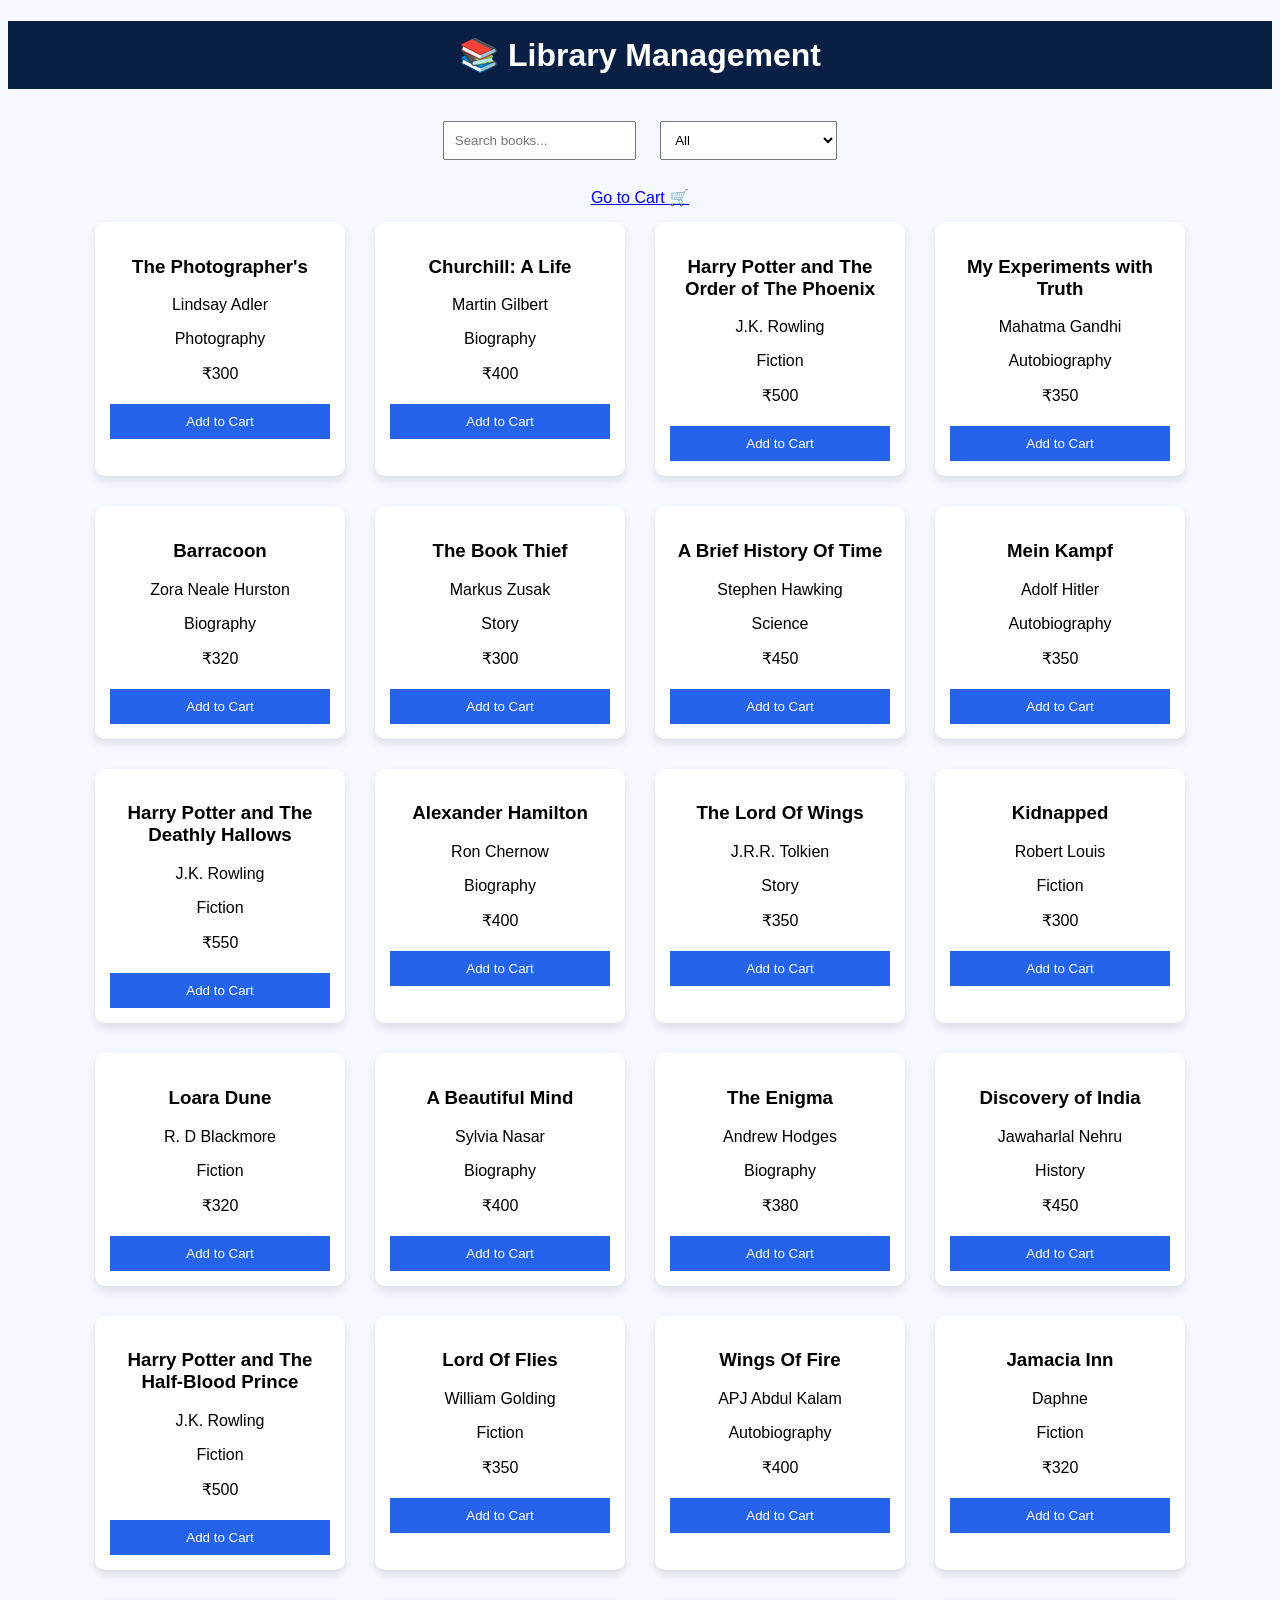
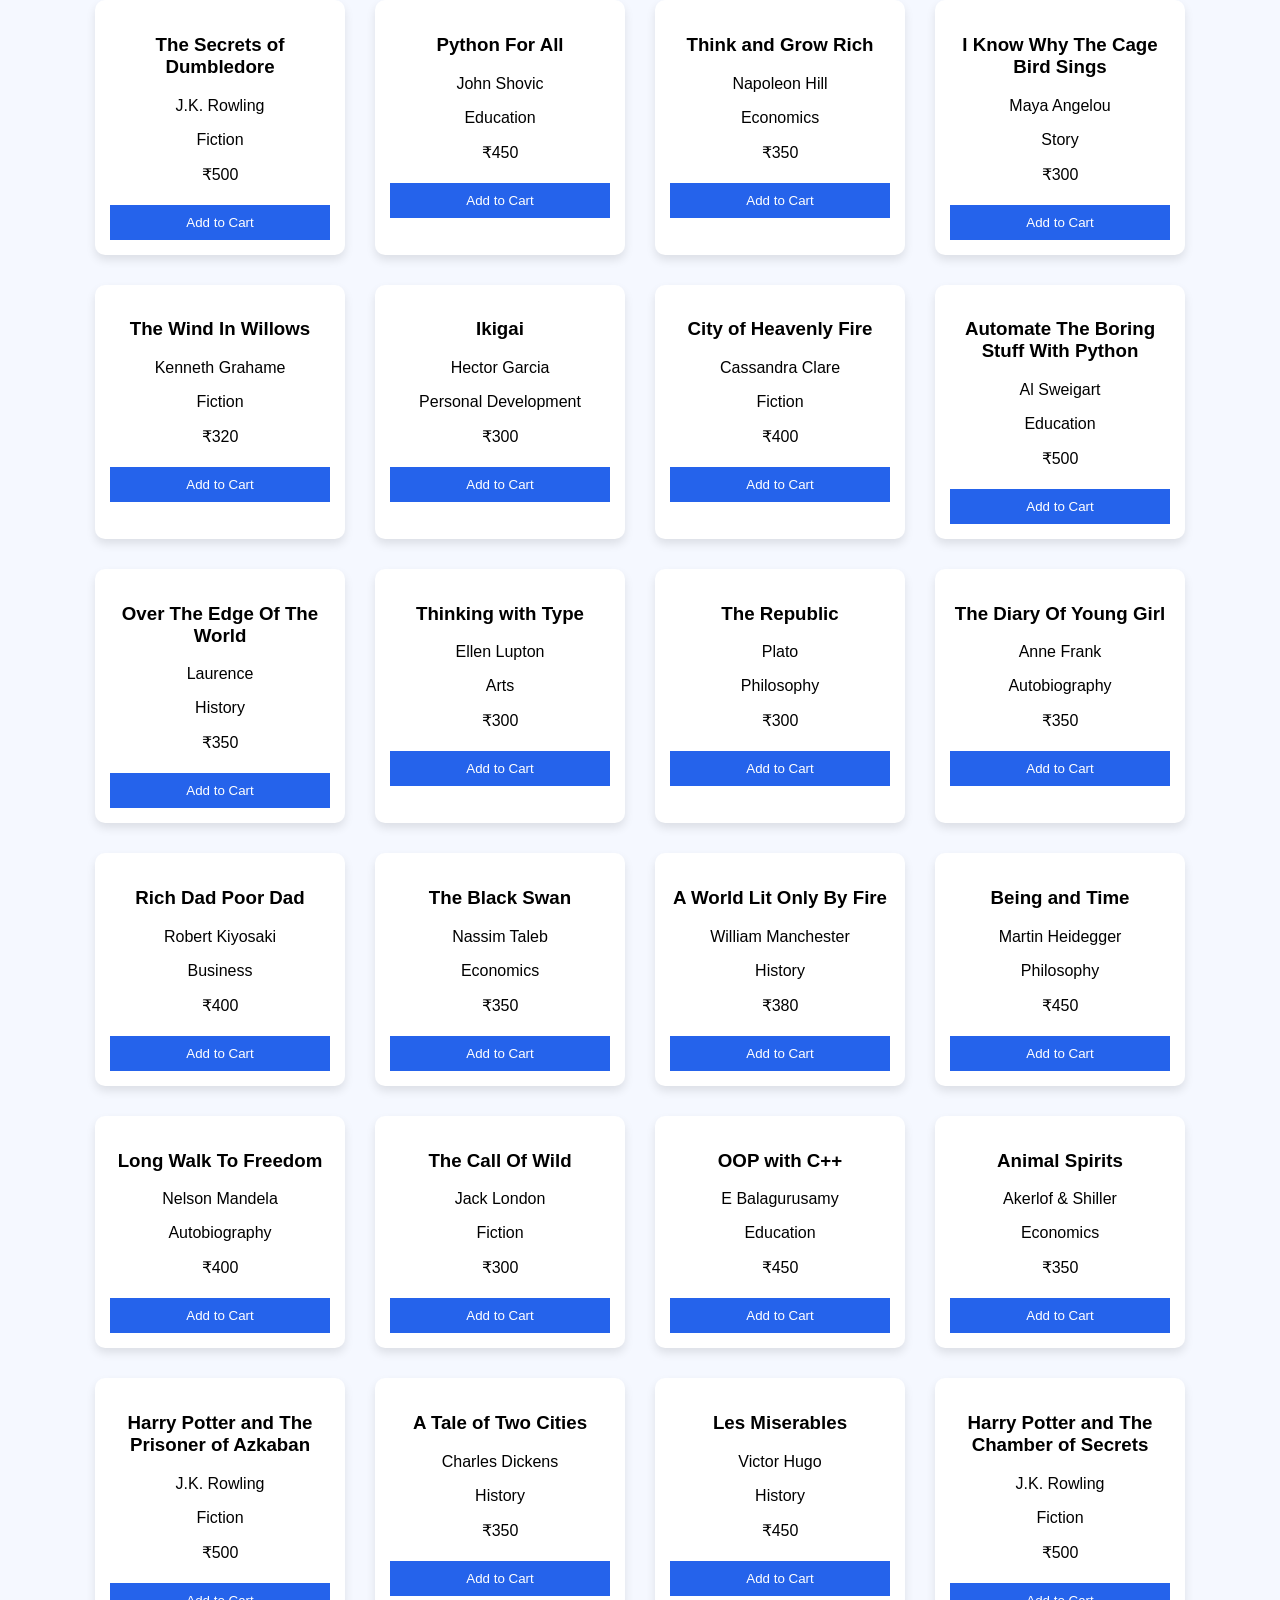
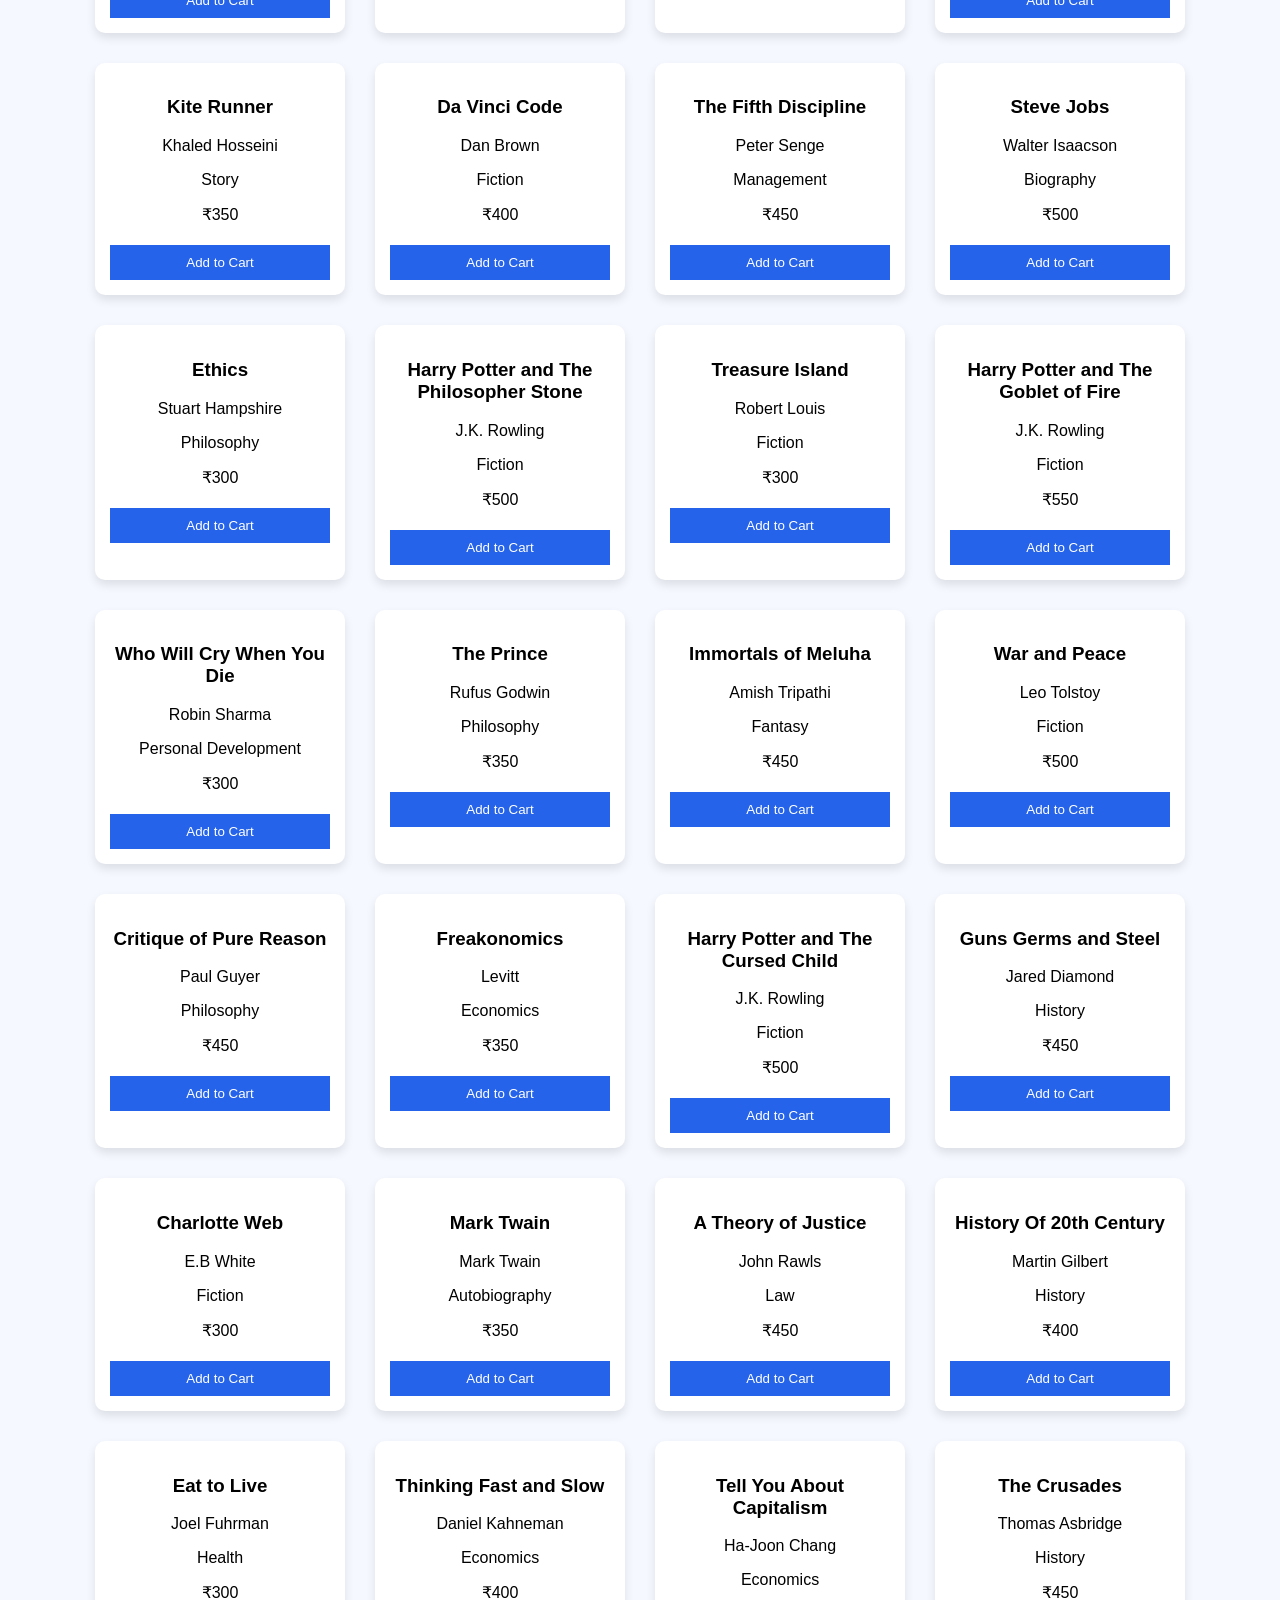
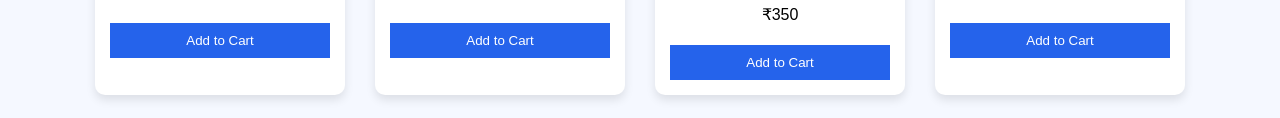
<file: index.html>
<!DOCTYPE html>
<html>
<head>
  <title>Library</title>
  <link rel="stylesheet" href="style.css">
</head>
<body>

<h1>📚 Library Management</h1>

<input id="search" placeholder="Search books..." onkeyup="searchBook()">

<select onchange="filterGenre(this.value)">
  <option value="All">All</option>
  <option>Fiction</option>
  <option>Biography</option>
  <option>Autobiography</option>
  <option>History</option>
  <option>Economics</option>
  <option>Philosophy</option>
  <option>Education</option>
  <option>Story</option>
  <option>Science</option>
  <option>Photography</option>
  <option>Business</option>
  <option>Health</option>
  <option>Law</option>
  <option>Fantasy</option>
  <option>Management</option>
  <option>Personal Development</option>
</select>

<br><br>
<a href="cart.html">Go to Cart 🛒</a>

<div id="books"></div>

<script src="books.js"></script>
<script src="script.js"></script>

</body>
</html>
</file>
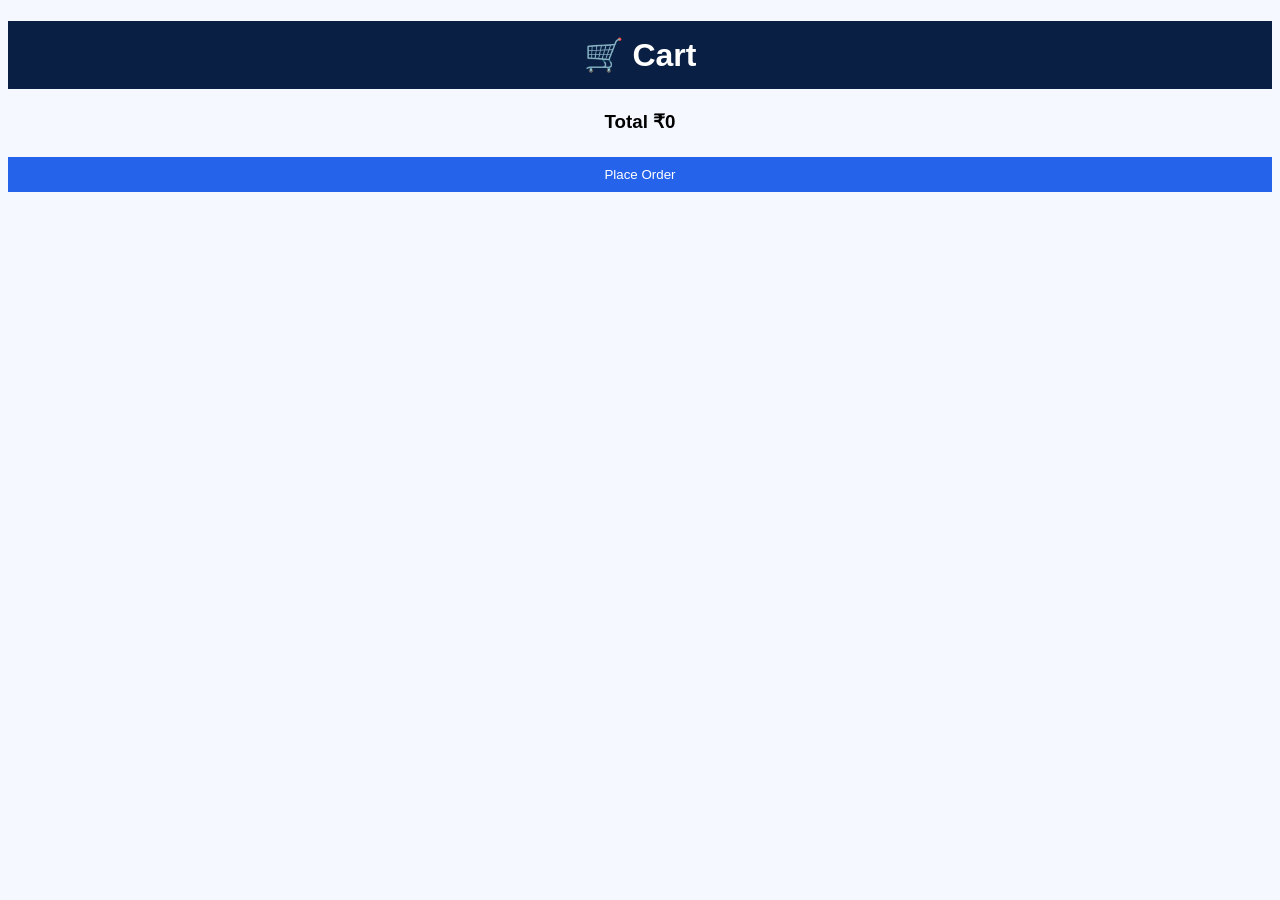
<file: cart.html>
<!DOCTYPE html>
<html>
<head>
<link rel="stylesheet" href="style.css">
</head>
<body>

<h1>🛒 Cart</h1>

<div id="cart"></div>
<h3 id="total"></h3>

<button onclick="order()">Place Order</button>

<script>
let cart = JSON.parse(localStorage.getItem("cart")) || [];

let total = 0;
let html = "";

cart.forEach(item => {
  total += item.price;
  html += `<p>${item.title} - ₹${item.price}</p>`;
});

document.getElementById("cart").innerHTML = html;
document.getElementById("total").innerText = "Total ₹" + total;

function order(){
  alert("Order placed successfully!");
  localStorage.removeItem("cart");
  location.reload();
}
</script>

</body>
</html>
</file>
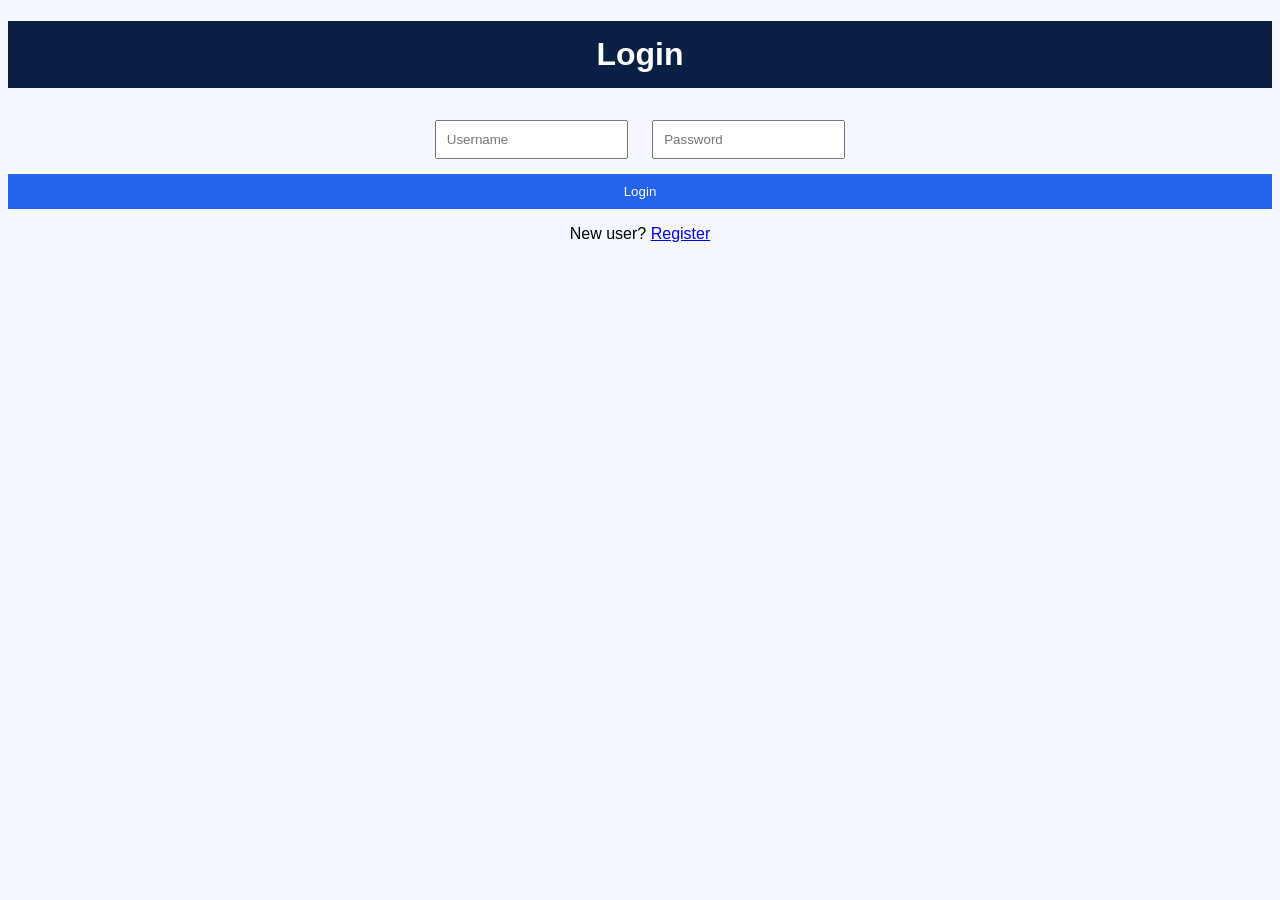
<file: login.html>
<!DOCTYPE html>
<html>
<head>
<link rel="stylesheet" href="style.css">
</head>
<body>

<h1>Login</h1>

<input id="user" placeholder="Username">
<input id="pass" type="password" placeholder="Password">

<button onclick="login()">Login</button>

<p>New user? <a href="register.html">Register</a></p>

<script src="auth.js"></script>

</body>
</html>
</file>
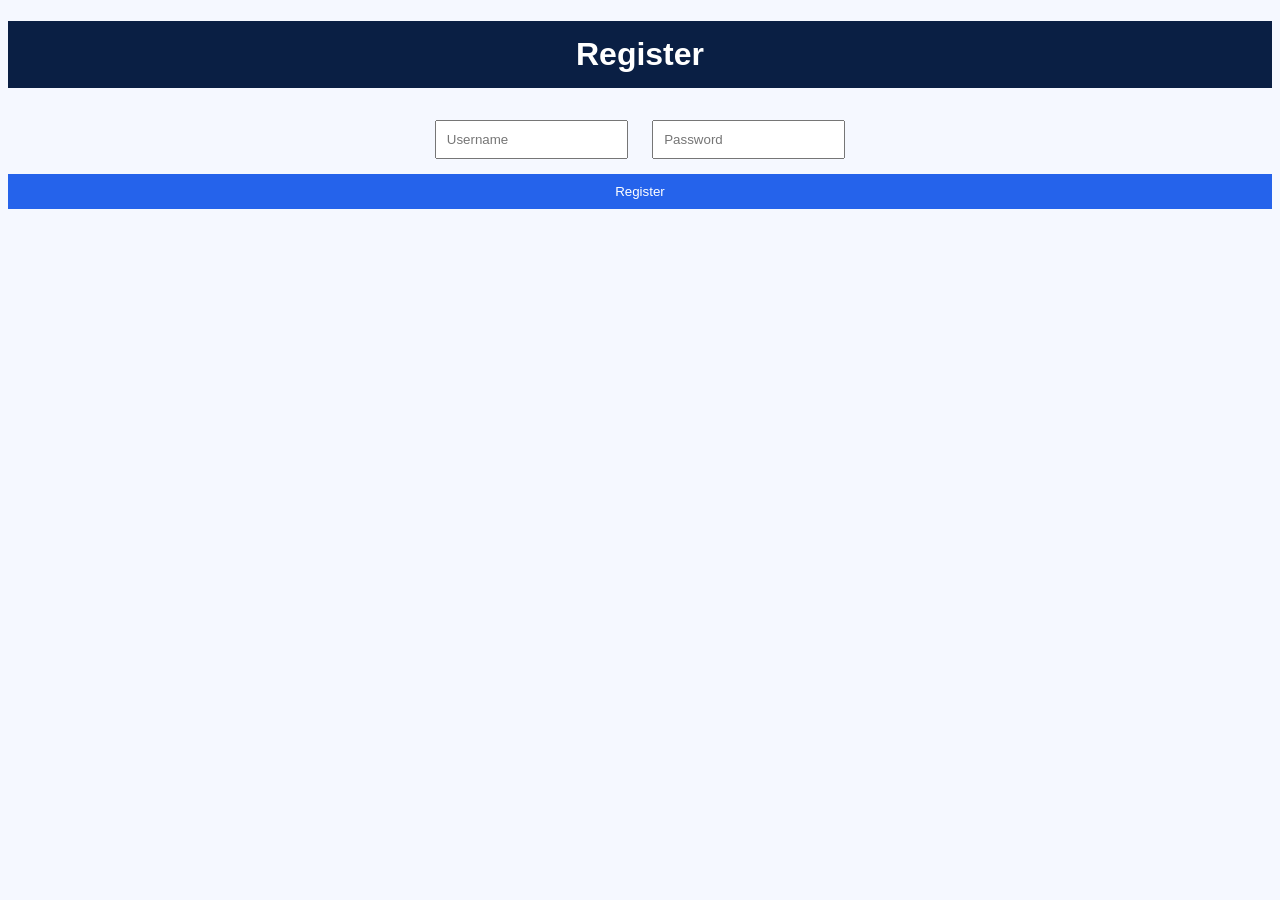
<file: register.html>
<!DOCTYPE html>
<html>
<head>
<link rel="stylesheet" href="style.css">
</head>
<body>

<h1>Register</h1>

<input id="newUser" placeholder="Username">
<input id="newPass" type="password" placeholder="Password">

<button onclick="register()">Register</button>

<script src="auth.js"></script>

</body>
</html>
</file>
<file: style.css>
body {
  font-family: Arial;
  background: #F5F8FF;
  text-align: center;
}

h1 {
  background: #0A1F44;
  color: white;
  padding: 15px;
}

input, select {
  padding: 10px;
  margin: 10px;
}

#books {
  display: flex;
  flex-wrap: wrap;
  justify-content: center;
}

.card {
  background: white;
  width: 220px;
  margin: 15px;
  padding: 15px;
  border-radius: 10px;
  box-shadow: 0 5px 10px rgba(0,0,0,0.1);
  transition: 0.3s;
}

.card:hover {
  transform: scale(1.05);
}

button {
  background: #2563EB;
  color: white;
  padding: 10px;
  border: none;
  margin-top: 5px;
  width: 100%;
}

button:hover {
  background: #0A1F44;
}
</file>
